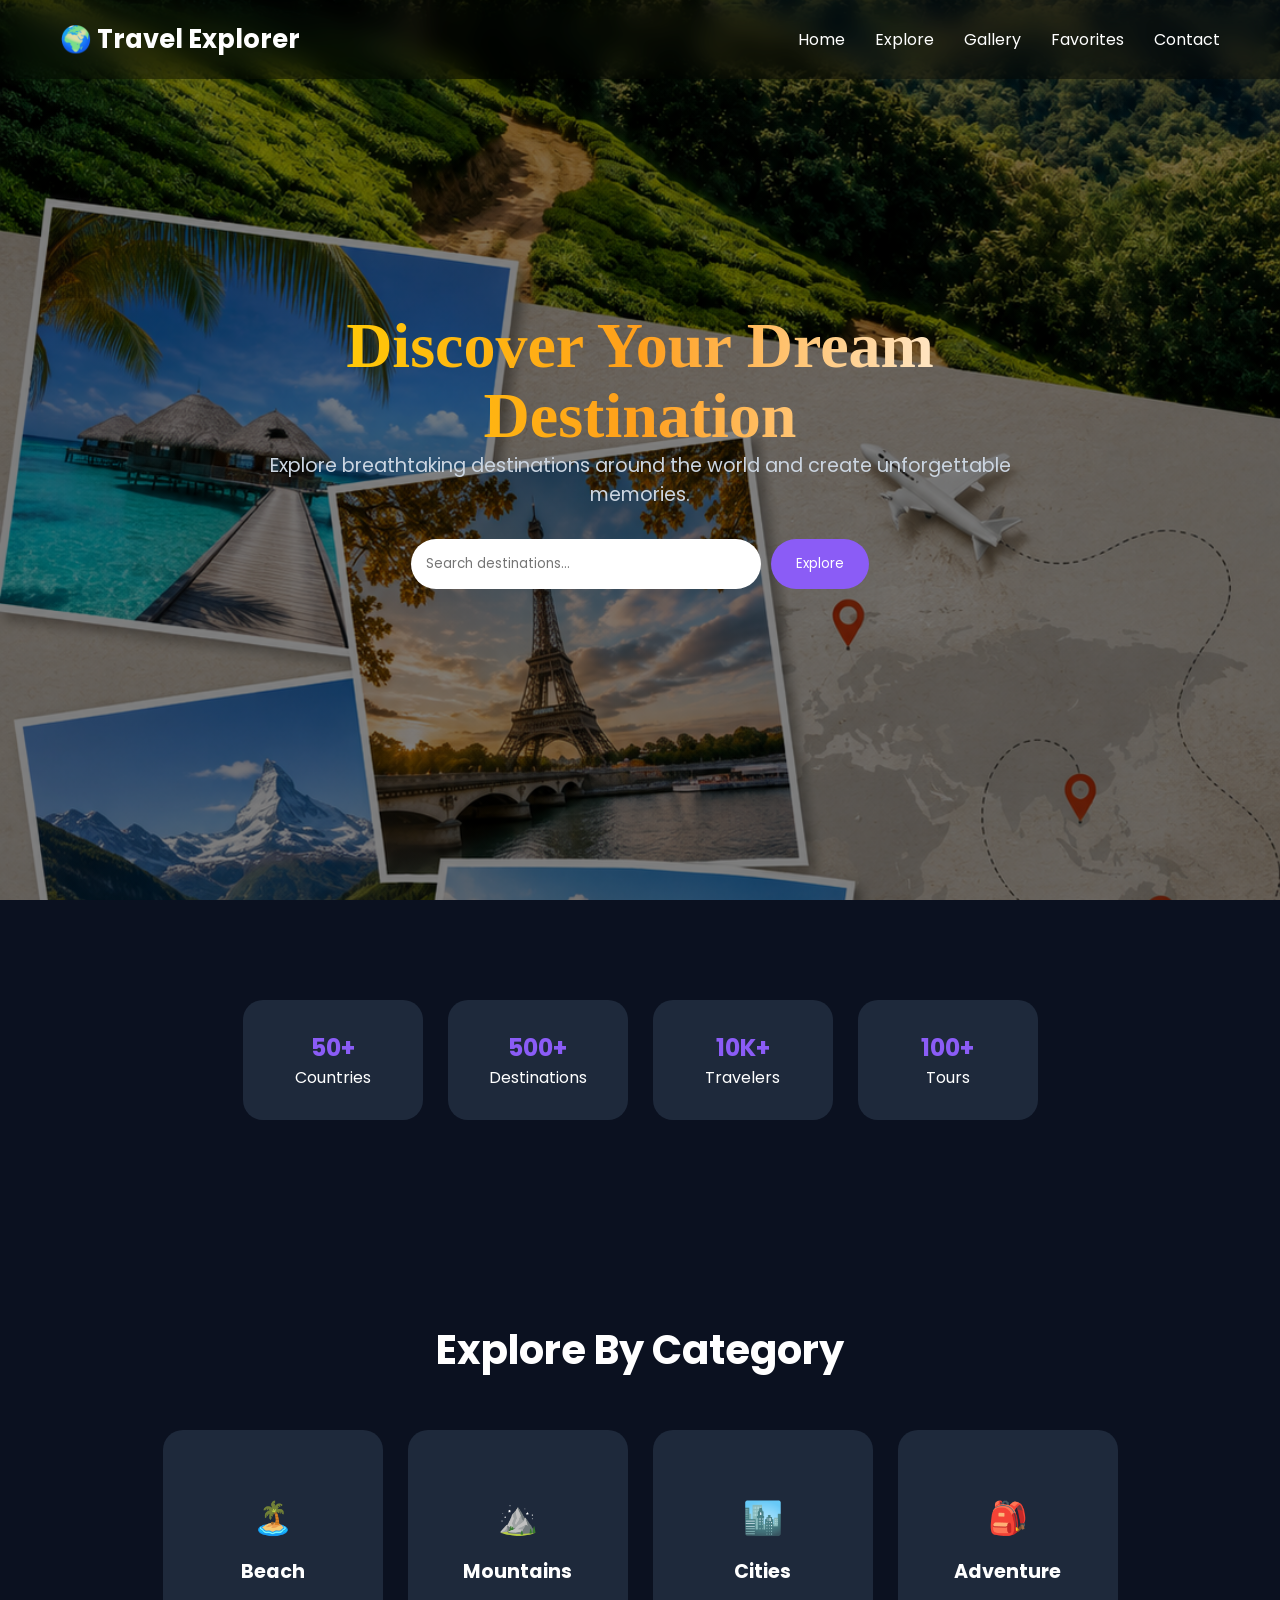
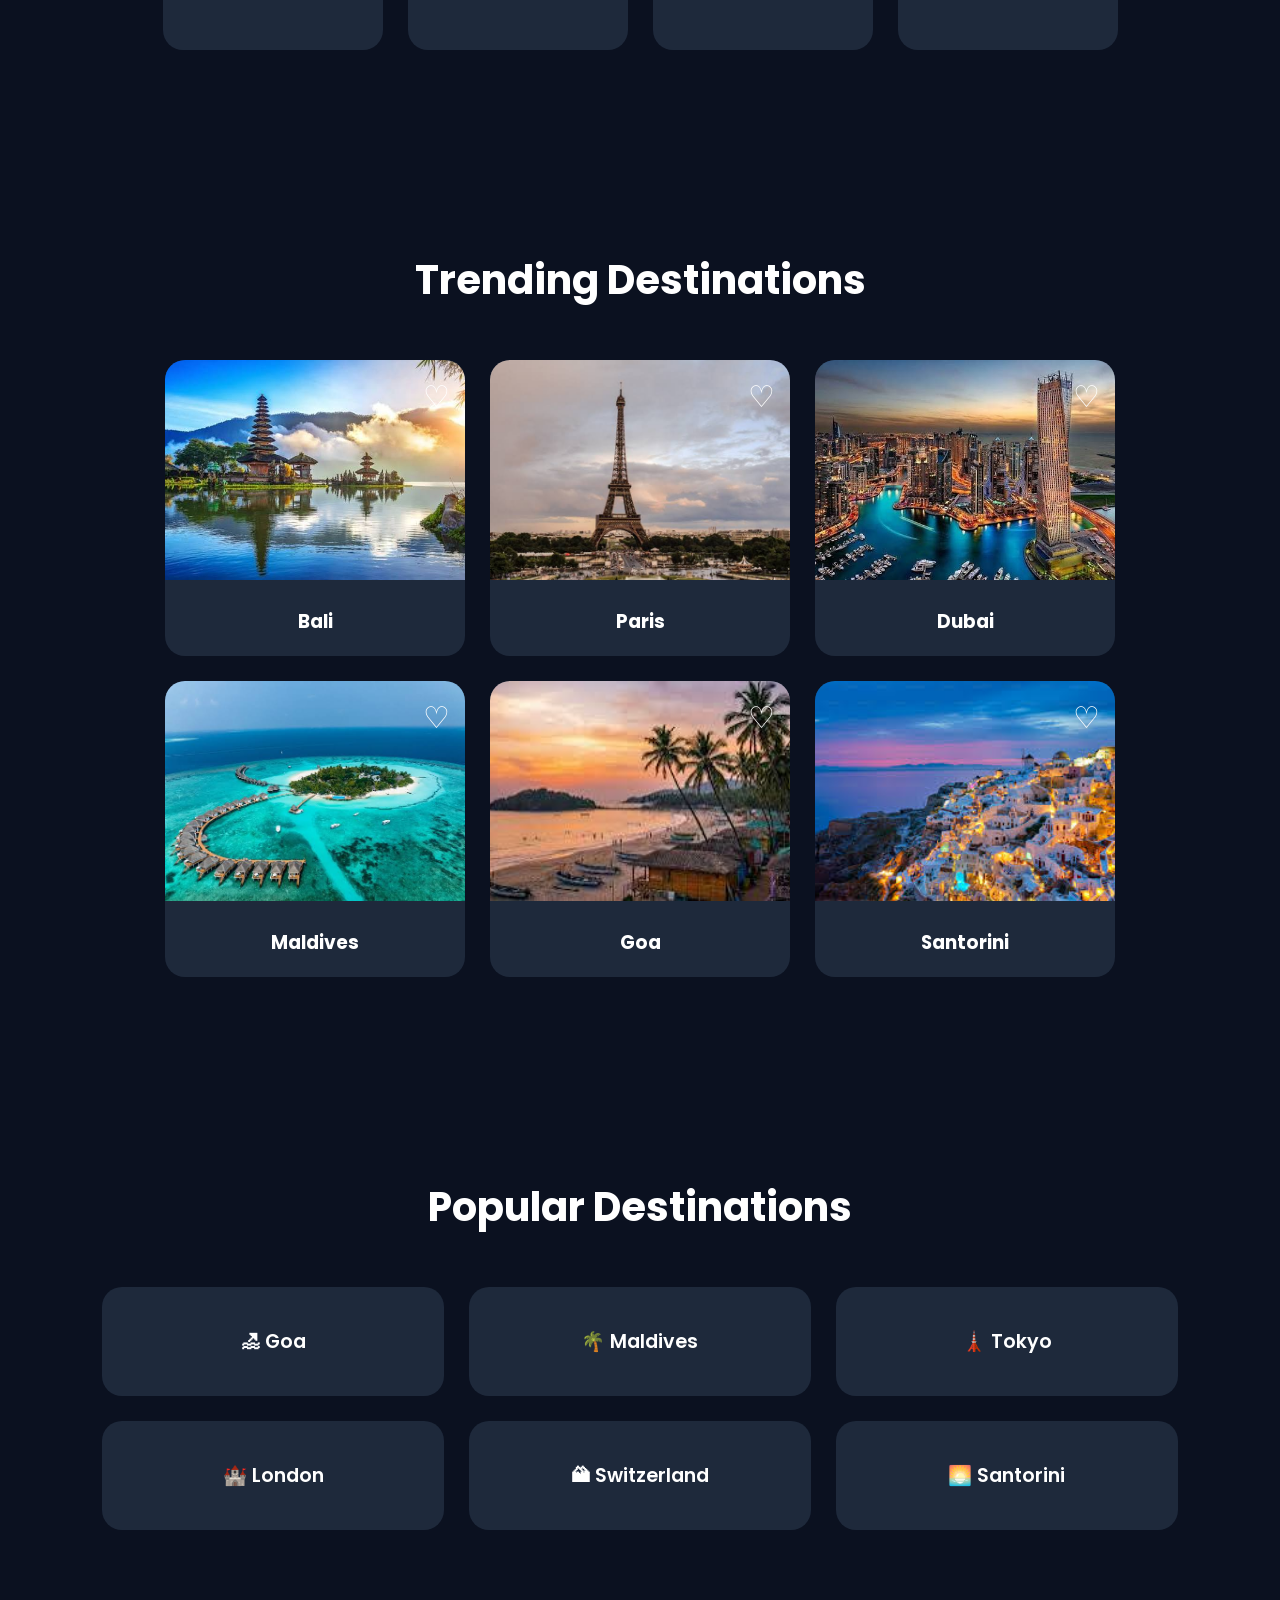
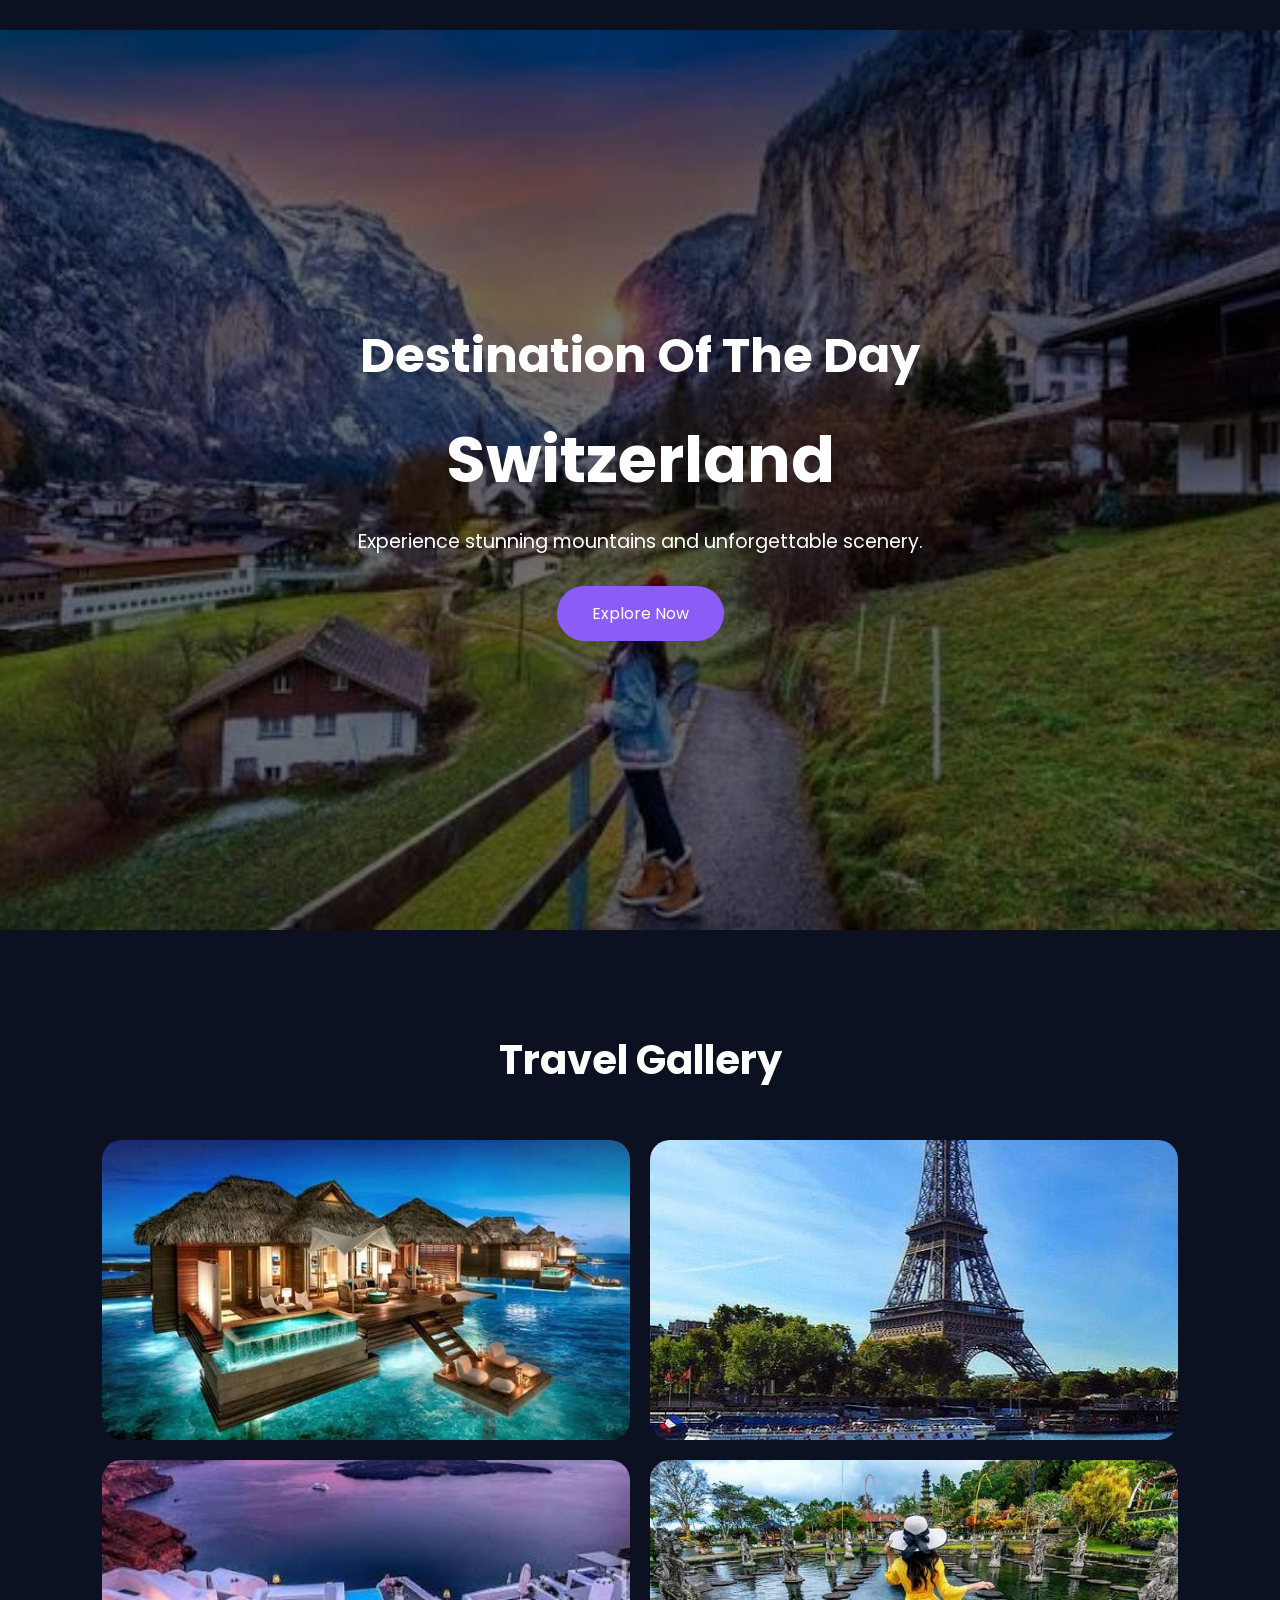
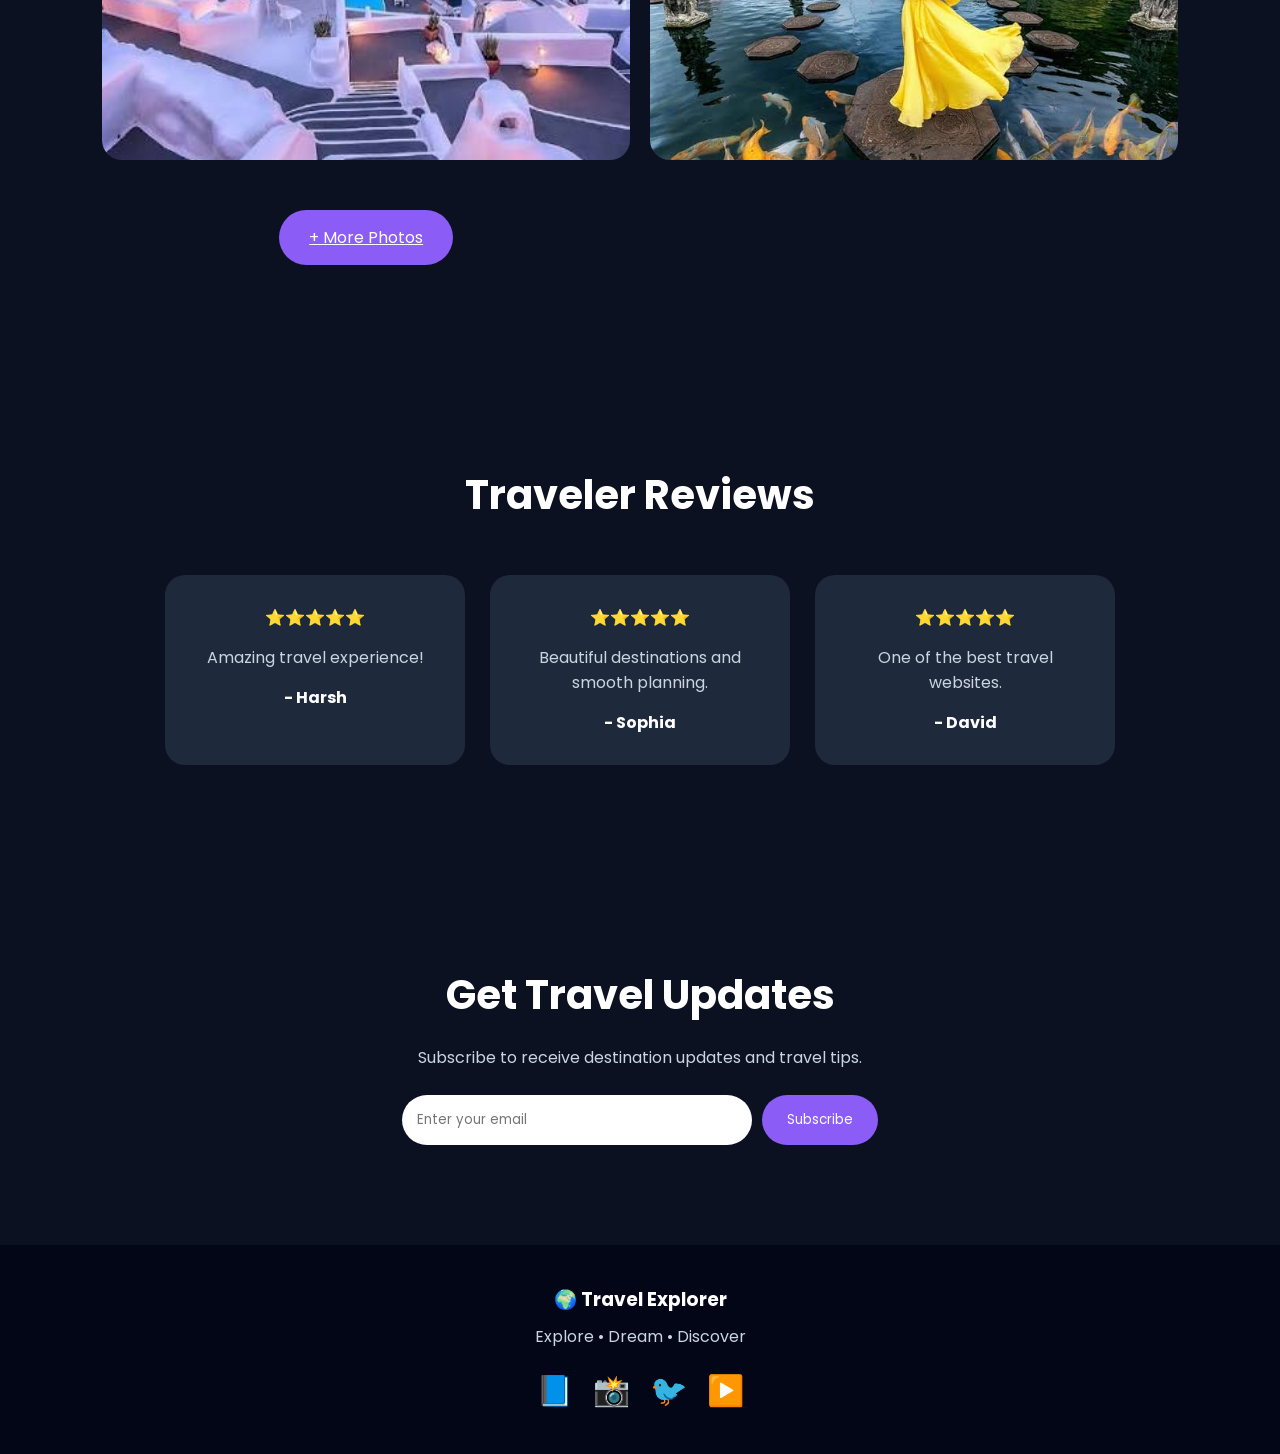
<file: index.html>
<!DOCTYPE html>
<html lang="en">

<head>
    <meta charset="UTF-8">
    <meta name="viewport" content="width=device-width, initial-scale=1.0">
    <title>Travel Destination Explorer</title>

    <link rel="stylesheet" href="css/style.css">
    <link rel="stylesheet" href="css/animations.css">
    <link rel="stylesheet" href="css/responsive.css">

    <link href="https://fonts.googleapis.com/css2?family=Poppins:wght@300;400;500;600;700&display=swap" rel="stylesheet">
    <link rel="stylesheet"
href="https://cdnjs.cloudflare.com/ajax/libs/font-awesome/6.5.1/css/all.min.css">
</head>

<body>

    <!-- NAVBAR -->

    <nav class="navbar">
        <div class="logo">🌍 Travel Explorer</div>

        <ul class="nav-links">
            <li><a href="#home">Home</a></li>
            <li><a href="#explore">Explore</a></li>
            <li><a href="#gallery">Gallery</a></li>
            <li><a href="#favorites">Favorites</a></li>
            <li><a href="#contact">Contact</a></li>
        </ul>
    </nav>

    <!-- HERO -->

    <section id="home" class="hero">

        <div class="hero-content">

            <h1>Discover Your Dream Destination</h1>

            <p>
                Explore breathtaking destinations around the world and create unforgettable memories.
            </p>

            <div class="search-box">
                <input type="text" placeholder="Search destinations...">
                <button>Explore</button>
            </div>

        </div>

    </section>

    <!-- STATS -->

    <section class="stats">

        <div class="stat-card">
            <h2>50+</h2>
            <p>Countries</p>
        </div>

        <div class="stat-card">
            <h2>500+</h2>
            <p>Destinations</p>
        </div>

        <div class="stat-card">
            <h2>10K+</h2>
            <p>Travelers</p>
        </div>

        <div class="stat-card">
            <h2>100+</h2>
            <p>Tours</p>
        </div>

    </section>

    <!-- CATEGORIES -->

    <section class="categories">

        <h2>Explore By Category</h2>

        <div class="category-container">

            <div class="category-card">
                <span>🏝️</span>
                <h3>Beach</h3>
            </div>

            <div class="category-card">
                <span>⛰️</span>
                <h3>Mountains</h3>
            </div>

            <div class="category-card">
                <span>🏙️</span>
                <h3>Cities</h3>
            </div>

            <div class="category-card">
                <span>🎒</span>
                <h3>Adventure</h3>
            </div>

        </div>

    </section>

    <!-- TRENDING -->

    <section id="explore" class="trending">

        <h2>Trending Destinations</h2>

        <div class="card-container">

            <div class="card">
                <span class="heart">♡</span>
                <img src="assets/images/destinations/bali.jpg" alt="Bali">
                <h3>Bali</h3>
            </div>

            <div class="card">
                <span class="heart">♡</span>
                <img src="assets/images/destinations/paris.jpg" alt="Paris">
                <h3>Paris</h3>
            </div>

            <div class="card">
                <span class="heart">♡</span>
                <img src="assets/images/destinations/dubai.jpg" alt="Dubai">
                <h3>Dubai</h3>
            </div>
            <div class="card">
                <span class="heart">♡</span>
                <img src="assets/images/destinations/maldives.jpg" alt="maldives">
                <h3>Maldives</h3>
            </div>
            <div class="card">
                <span class="heart">♡</span>
                <img src="assets/images/destinations/goa.jpg" alt="goa">
                <h3>Goa</h3>
            </div>
            <div class="card">
                <span class="heart">♡</span>
                <img src="assets/images/destinations/santorini.jpg" alt="santorini">
                <h3>Santorini</h3>
            </div>

        </div>

    </section>

    <!-- POPULAR DESTINATIONS -->

    <section id="favorites" class="popular">


    <h2>Popular Destinations</h2>

    <div class="popular-grid">

        <div class="popular-card">🏖 Goa</div>
        <div class="popular-card">🌴 Maldives</div>
        <div class="popular-card">🗼 Tokyo</div>
        <div class="popular-card">🏰 London</div>
        <div class="popular-card">🏔 Switzerland</div>
        <div class="popular-card">🌅 Santorini</div>

    </div>

</section>

    </section>

    <!-- DESTINATION OF THE DAY -->

    <section class="destination-day">

        <div class="day-content">

            <h2>Destination Of The Day</h2>

            <h3>Switzerland</h3>

            <p>
                Experience stunning mountains and unforgettable scenery.
            </p>

            <button>Explore Now</button>

        </div>

    </section>

    <!-- GALLERY -->

    <section id="gallery" class="gallery">

        <h2>Travel Gallery</h2>


            <div class="gallery-grid">

               <img src="assets/images/gallery/maldives1.jpg" alt="Gallery 1">
               <img src="assets/images/gallery/paris2.jpg" alt="Gallery 2">
               <img src="assets/images/gallery/santorini3.jpg" alt="Gallery 3">
               <img src="assets/images/gallery/bali4.jpg" alt="Gallery 4">

               <div class="gallery-btn">
                <a href="gallery.html"> + More Photos </a>
               </div>

            </div>

           
    </section>

    <!-- TESTIMONIALS -->

    <section class="testimonials">

        <h2>Traveler Reviews</h2>

        <div class="testimonial-container">

            <div class="testimonial-card">
                ⭐⭐⭐⭐⭐
                <p>Amazing travel experience!</p>
                <h4>- Harsh</h4>
            </div>

            <div class="testimonial-card">
                ⭐⭐⭐⭐⭐
                <p>Beautiful destinations and smooth planning.</p>
                <h4>- Sophia</h4>
            </div>

            <div class="testimonial-card">
                ⭐⭐⭐⭐⭐
                <p>One of the best travel websites.</p>
                <h4>- David</h4>
            </div>

        </div>

    </section>

    <!-- NEWSLETTER -->

    <section id="contact" class="newsletter">

        <h2>Get Travel Updates</h2>

        <p>Subscribe to receive destination updates and travel tips.</p>

        <div class="newsletter-box">

            <input type="email" id="emailInput" placeholder="Enter your email">

            <button id="subscribeBtn">Subscribe</button>

        </div>

    </section>

    <!-- FOOTER -->

    <footer>

        <h3>🌍 Travel Explorer</h3>

        <p>
            Explore • Dream • Discover
        </p>

        <div class="social-icons">
             <a href="#">📘</a>
             <a href="#">📸</a>
             <a href="#">🐦</a>
             <a href="#">▶️</a>
        </div>

    </footer>

    <script src="js/app.js"></script>

</body>

</html>
</file>
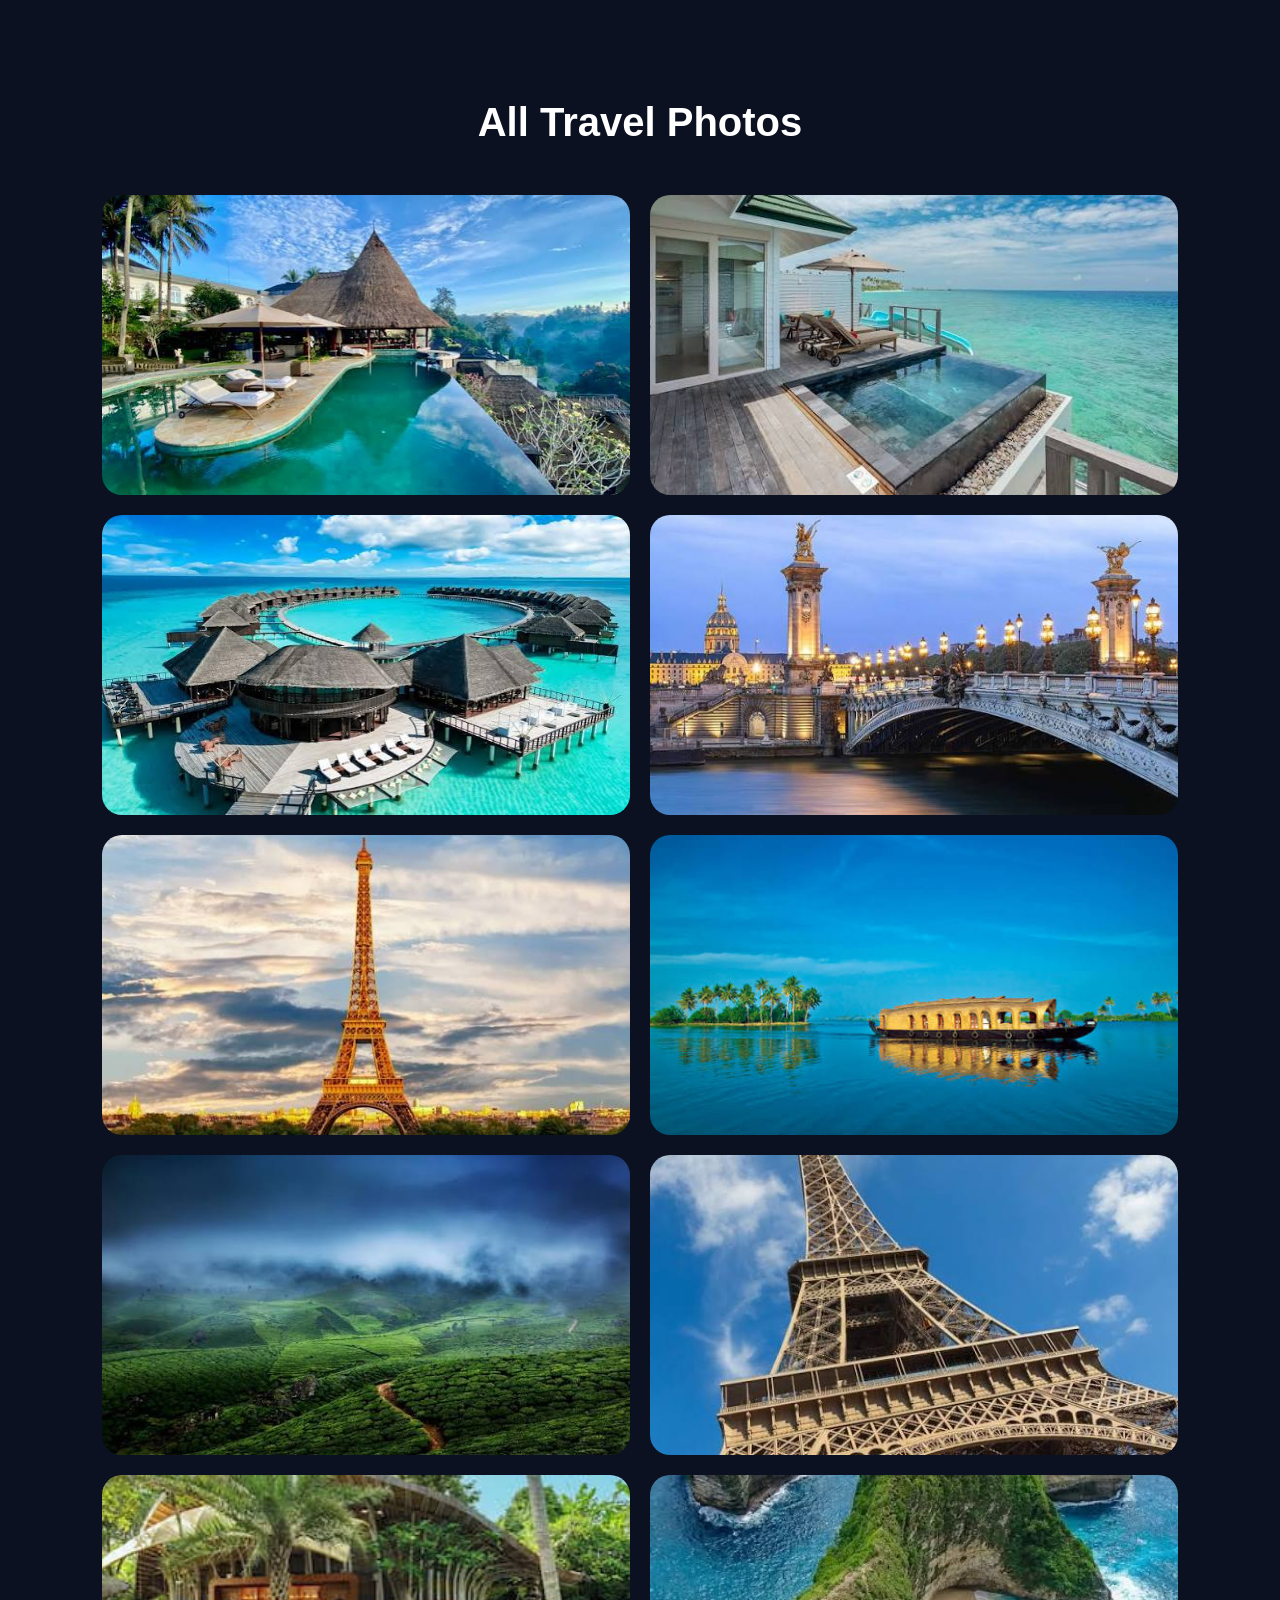
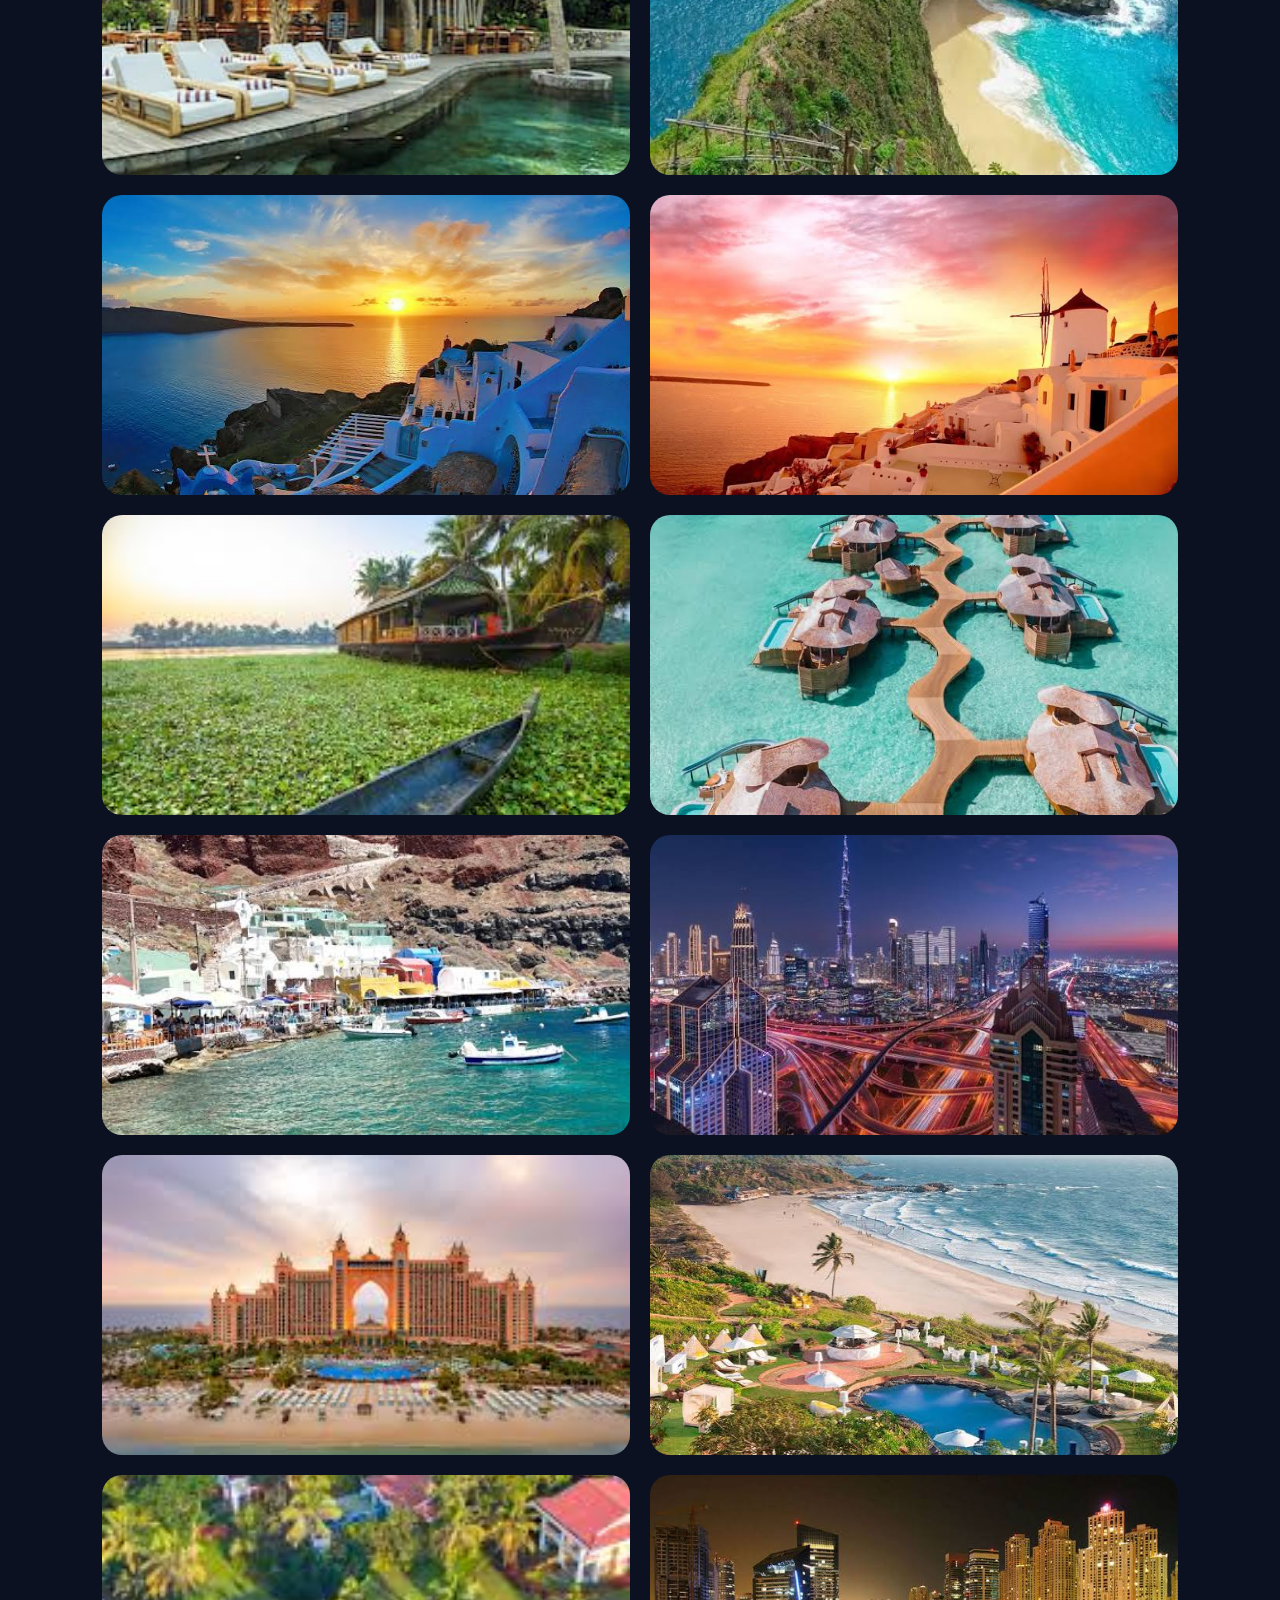
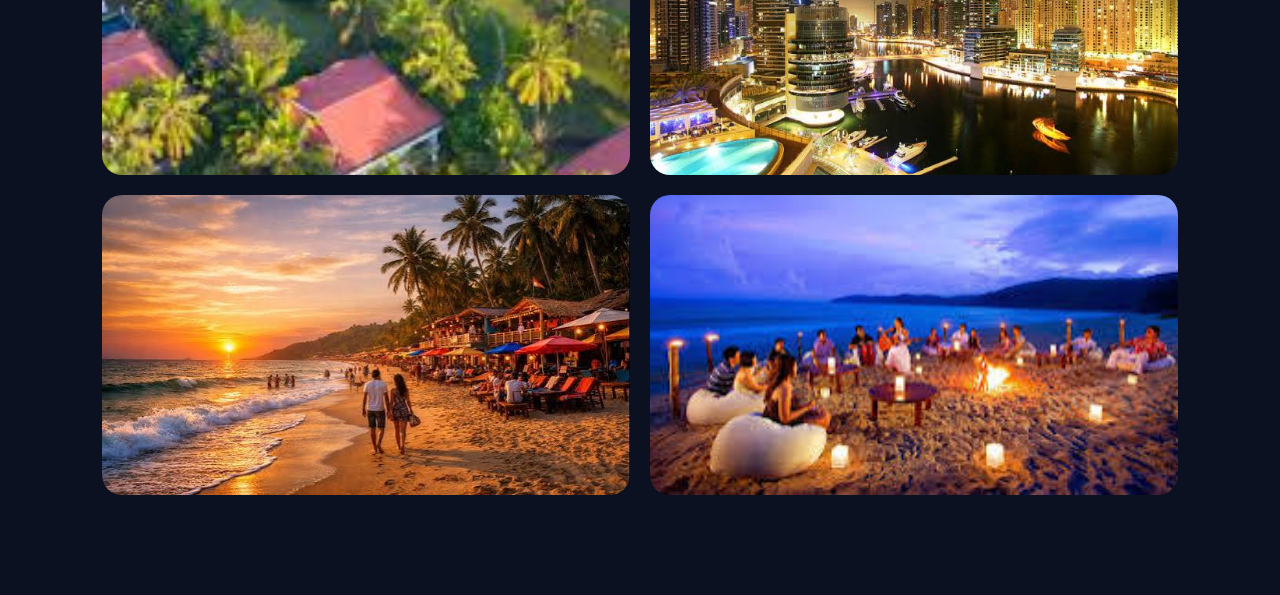
<file: gallery.html>
<!DOCTYPE html>
<html lang="en">
<head>
    <meta charset="UTF-8">
    <meta name="viewport" content="width=device-width, initial-scale=1.0">
    <title>Travel Gallery</title>

    <link rel="stylesheet" href="css/style.css">
    <link rel="stylesheet" href="css/responsive.css">
</head>
<body>

    <section class="gallery">

        <h2>All Travel Photos</h2>

        <div class="gallery-grid">

            <img src="assets/images/gallery/bali1.jpg">
            <img src="assets/images/gallery/maldives2.jpg">
            <img src="assets/images/gallery/maldives3.jpg">
            <img src="assets/images/gallery/paris1.jpg">
            <img src="assets/images/gallery/paris3.jpg">
            <img src="assets/images/gallery/kerala.jpg">
            <img src="assets/images/gallery/kerala1.jpg">
            <img src="assets/images/gallery/paris4.jpg">
            <img src="assets/images/gallery/bali2.jpg">
            <img src="assets/images/gallery/bali3.jpg">
            <img src="assets/images/gallery/santorini1.jpg">
            <img src="assets/images/gallery/santorini2.jpg">
            <img src="assets/images/gallery/kerala2.jpg">
            <img src="assets/images/gallery/maldives4.jpg">
            <img src="assets/images/gallery/santorini4.jpg">
            <img src="assets/images/gallery/dubai1.jpg">
            <img src="assets/images/gallery/dubai2.jpg">
            <img src="assets/images/gallery/goa1.jpg">
            <img src="assets/images/gallery/goa2.jpg">
            <img src="assets/images/gallery/dubai3.jpg">
            <img src="assets/images/gallery/goa3.jpg">
            <img src="assets/images/gallery/goa4.jpg">

        </div>

    </section>

</body>
</html>
</file>
<file: css/style.css>
*{
    margin:0;
    padding:0;
    box-sizing:border-box;
    font-family:'Poppins',sans-serif;
}

html{
    scroll-behavior:smooth;
}

body{
    background:#0B1120;
    color:white;
    overflow-x:hidden;
}

section{
    padding:100px 8%;
}

/* ================= NAVBAR ================= */

.navbar{
    position:fixed;
    top:0;
    width:100%;

    display:flex;
    justify-content:space-between;
    align-items:center;

    padding:20px 60px;

    background:rgba(0,0,0,0.4);
    backdrop-filter:blur(12px);

    z-index:1000;
}

.logo{
    font-size:1.6rem;
    font-weight:700;
}

.nav-links{
    display:flex;
    gap:30px;
    list-style:none;
}

.nav-links a{
    color:white;
    text-decoration:none;
    transition:0.3s;
}

.nav-links a:hover{
    color:#8B5CF6;
}

/* ================= HERO ================= */

.hero{
    height:100vh;

    background:
    linear-gradient(rgba(0,0,0,0.5),
    rgba(0,0,0,0.5)),
    url("../assets/images/hero/hero.png");

    background-size:cover;
    background-position:center;

    display:flex;
    justify-content:center;
    align-items:center;
    text-align:center;
}

.hero-content{
    max-width:800px;
}

.hero-content h1{
    font-size:4rem;
    line-height:1.1;
    font-family:'Playfair Display', serif;

    background:linear-gradient(
        90deg,
        #FFD700,
        #FF9F1C,
        #FFFFFF
    );

    -webkit-background-clip:text;
    -webkit-text-fill-color:transparent;
}

.hero-content p{
    font-size:1.2rem;
    color:#CBD5E1;
    margin-bottom:30px;
}

.search-box{
    display:flex;
    justify-content:center;
    gap:10px;
    flex-wrap:wrap;
}

.search-box input{
    width:350px;
    padding:15px;

    border:none;
    outline:none;

    border-radius:50px;
}

.search-box button{
    padding:15px 25px;

    border:none;
    border-radius:50px;

    background:#8B5CF6;
    color:white;

    cursor:pointer;
    transition:0.3s;
}

.search-box button:hover{
    background:#A855F7;
    transform:translateY(-3px);
}

/* ================= CATEGORIES ================= */

.categories h2{
    text-align:center;
    margin-bottom:50px;
    font-size:2.5rem;
}

.category-container{
    display:flex;
    justify-content:center;
    gap:25px;
    flex-wrap:wrap;
}

.category-card{
    width:220px;
    height:220px;

    background:#1E293B;

    border-radius:20px;

    display:flex;
    flex-direction:column;
    justify-content:center;
    align-items:center;

    font-size:2rem;

    cursor:pointer;
    transition:0.4s;
}

.category-card h3{
    margin-top:15px;
    font-size:1.2rem;
}

.category-card:hover{
    transform:translateY(-10px);
    box-shadow:0 0 20px #8B5CF6;
}

.category-card i{
    font-size:50px;
    color:#8B5CF6;
    margin-bottom:15px;
}

/* ================= TRENDING ================= */

.trending h2{
    text-align:center;
    margin-bottom:50px;
    font-size:2.5rem;
}

.card-container{
    display:flex;
    justify-content:center;
    gap:25px;
    flex-wrap:wrap;
}

.card{
    width:300px;

    background:#1E293B;

    border-radius:20px;
    overflow:hidden;

    transition:0.4s;
    cursor:pointer;
}

.card:hover{
    transform:translateY(-10px);
    box-shadow:0 0 25px #8B5CF6;
}

.card img{
    width:100%;
    height:220px;
    object-fit:cover;
}

.card h3{
    padding:20px;
    text-align:center;
}

/* ================= DESTINATION OF DAY ================= */

.destination-day{

    min-height:100vh;

    background:
    linear-gradient(
        rgba(0,0,0,0.55),
        rgba(0,0,0,0.55)
    ),
    url("../assets/images/destinations/switzerland.jpg");

    background-size:cover;
    background-position:center;
    background-repeat:no-repeat;

    display:flex;
    justify-content:center;
    align-items:center;

    text-align:center;
}

.day-content{
    max-width:800px;
}

.day-content h2{
    font-size:3rem;
    margin-bottom:20px;
}

.day-content h3{
    font-size:4rem;
    margin-bottom:20px;
}

.day-content p{
    font-size:1.2rem;
    margin-bottom:30px;
}

.day-content button{
    padding:15px 35px;
    border:none;
    border-radius:50px;
    background:#8B5CF6;
    color:white;
    font-size:1rem;
    cursor:pointer;
}

/* ================= GALLERY ================= */

.gallery h2{
    text-align:center;
    margin-bottom:50px;
    font-size:2.5rem;
}

.gallery-grid{
    display:grid;
    grid-template-columns:repeat(2,1fr);
    gap:20px;
}

.gallery-grid img{
    width:100%;
    height:300px;
    object-fit:cover;
    border-radius:20px;
    transition:0.4s;
}

.gallery-grid img:hover{
    transform:scale(1.05);
    box-shadow:0 0 20px #8B5CF6;
}

.gallery-btn{
    text-align:center;
    margin-top:30px;
}

.gallery-btn a{
    background:#8B5CF6;
    color:white;
    background:#8B5CF6;

    padding:15px 30px;

    border-radius:30px;

    display:inline-block;

    transition:0.3s;
}

.gallery-btn a:hover{
    background:#A855F7;
    transform:translateY(-3px);
}

/* ================= FOOTER ================= */

footer{
    background:#020617;
    text-align:center;
    padding:40px;
}

footer h3{
    margin-bottom:10px;
}

footer p{
    color:#CBD5E1;
}

/* ================= RESPONSIVE ================= */

@media(max-width:768px){

    .navbar{
        padding:15px 20px;
    }

    .nav-links{
        display:none;
    }

    .hero-content h1{
        font-size:2.5rem;
    }

    .search-box input{
        width:100%;
    }

    .gallery-grid{
        grid-template-columns:1fr;
    }
}

/* POPULAR DESTINATIONS */

.popular{
    text-align:center;
}

.popular h2{
    margin-bottom:50px;
    font-size:2.5rem;
}

.popular-grid{
    display:grid;
    grid-template-columns:repeat(3,1fr);
    gap:25px;
}

.popular-card{
    background:#1E293B;
    padding:40px;
    border-radius:20px;
    font-size:1.2rem;
    font-weight:600;
    transition:.4s;
    cursor:pointer;
}

.popular-card:hover{
    transform:translateY(-10px);
    box-shadow:0 0 20px #8B5CF6;
}

.card{
    position:relative;
}

.heart{
    position:absolute;
    top:15px;
    right:15px;

    font-size:30px;
    cursor:pointer;

    z-index:10;

    transition:0.3s;

    background:none;
    border:none;

    width:auto;
    height:auto;

    border-radius:0;
}

.heart:hover{
    transform:scale(1.15);
}

.stats{
    display:flex;
    justify-content:center;
    gap:25px;
    flex-wrap:wrap;
}

.stat-card{
    background:#1E293B;
    padding:30px;
    border-radius:20px;
    text-align:center;
    min-width:180px;
}

.stat-card h2{
    color:#8B5CF6;
}

.stats{
    display:flex;
    justify-content:center;
    gap:25px;
    flex-wrap:wrap;
}

.stat-card{
    background:#1E293B;
    padding:30px;
    border-radius:20px;
    text-align:center;
    min-width:180px;
}

.stat-card h2{
    color:#8B5CF6;
}

.newsletter{
    text-align:center;
}

.newsletter h2{
    font-size:2.5rem;
    margin-bottom:20px;
}

.newsletter p{
    color:#CBD5E1;
    margin-bottom:25px;
}

.newsletter-box{
    display:flex;
    justify-content:center;
    gap:10px;
    flex-wrap:wrap;
}

.newsletter-box input{
    width:350px;
    padding:15px;
    border:none;
    border-radius:50px;
}

.newsletter-box button{
    padding:15px 25px;
    border:none;
    border-radius:50px;
    background:#8B5CF6;
    color:white;
    cursor:pointer;
}

button:hover{
    transform:translateY(-3px);
}

.social-icons{
    margin-top:20px;

    display:flex;
    justify-content:center;
    gap:20px;
}

.social-icons a{
    font-size:30px;
    text-decoration:none;

    transition:0.3s;
}

.social-icons a:hover{
    transform:translateY(-5px) scale(1.1);
}

.testimonials{
    text-align:center;
}

.testimonials h2{
    font-size:2.5rem;
    margin-bottom:50px;
}

.testimonial-container{
    display:flex;
    justify-content:center;
    gap:25px;
    flex-wrap:wrap;
}

.testimonial-card{
    background:#1E293B;
    width:300px;
    padding:30px;
    border-radius:20px;

    transition:0.3s;
}

.testimonial-card:hover{
    transform:translateY(-10px);
    box-shadow:0 0 20px #8B5CF6;
}

.testimonial-card p{
    margin:15px 0;
    color:#CBD5E1;
}
</file>
<file: css/animations.css>
/* Fade In Animation */

@keyframes fadeIn {
    from {
        opacity: 0;
        transform: translateY(30px);
    }

    to {
        opacity: 1;
        transform: translateY(0);
    }
}

/* Floating Animation */

@keyframes floating {
    0% {
        transform: translateY(0px);
    }

    50% {
        transform: translateY(-15px);
    }

    100% {
        transform: translateY(0px);
    }
}

/* Hero Content Animation */

.hero-content {
    animation: fadeIn 1.2s ease;
}

.hero-content h1 {
    animation: floating 4s infinite ease-in-out;
}

/* Card Animations */

.category-card,
.card,
.popular-card,
.testimonial-card,
.stat-card {
    animation: fadeIn 1s ease;
}

/* Hover Effects */

.category-card:hover,
.card:hover,
.popular-card:hover,
.testimonial-card:hover,
.stat-card:hover {
    transform: translateY(-10px);
    box-shadow: 0 0 20px #8B5CF6;
}
</file>
<file: css/responsive.css>
/* Tablet */

@media (max-width: 992px) {

    .card-container {
        flex-wrap: wrap;
    }

    .popular-grid {
        grid-template-columns: repeat(2, 1fr);
    }

    .gallery-grid {
        grid-template-columns: repeat(2, 1fr);
    }

}

/* Mobile */

@media (max-width: 768px) {

    .navbar {
        padding: 15px 20px;
    }

    .nav-links {
        display: none;
    }

    .hero-content h1 {
        font-size: 2.5rem;
    }

    .hero-content p {
        font-size: 1rem;
    }

    .search-box {
        flex-direction: column;
        align-items: center;
    }

    .search-box input {
        width: 90%;
    }

    .stats {
        flex-direction: column;
        align-items: center;
    }

    .category-container {
        flex-direction: column;
        align-items: center;
    }

    .card-container {
        flex-direction: column;
        align-items: center;
    }

    .popular-grid {
        grid-template-columns: 1fr;
    }

    .gallery-grid {
        grid-template-columns: 1fr;
    }

}

/* Small Phones */

@media (max-width: 480px) {

    .hero-content h1 {
        font-size: 2rem;
    }

    .logo {
        font-size: 1.2rem;
    }

}
</file>
